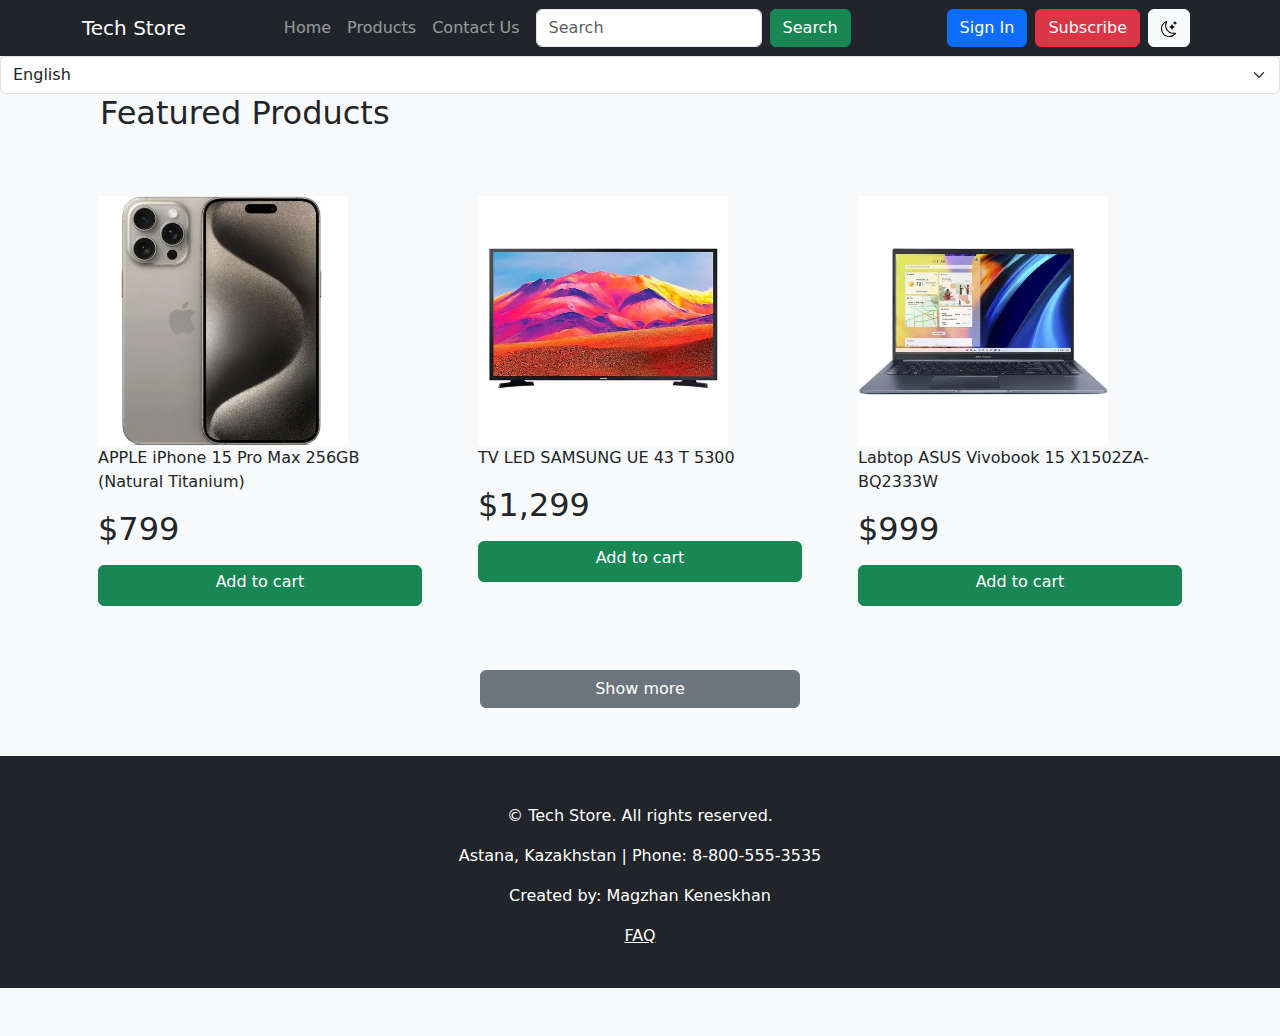
<file: index.html>
<!DOCTYPE html>
<html lang="en">
<head>
    <meta charset="UTF-8">
    <meta name="viewport" content="width=device-width, initial-scale=1">
    <title>Tech Store</title>
    <link rel="stylesheet" href="style.css" type="text/css"/>
    <link href="https://cdn.jsdelivr.net/npm/bootstrap@5.3.3/dist/css/bootstrap.min.css" rel="stylesheet" integrity="sha384-QWTKZyjpPEjISv5WaRU9OFeRpok6YctnYmDr5pNlyT2bRjXh0JMhjY6hW+ALEwIH" crossorigin="anonymous">
</head>
<body id="bg" class="bg-light">
  <audio id="notificationSound" src="notification.mp3" preload="auto"></audio>
  <nav id ="nav" class="navbar sticky-top navbar-expand-lg navbar-dark bg-dark">
    <div class="container">
      <a href="" class="navbar-brand">Tech Store</a>
      <button class="navbar-toggler" type="button" data-bs-toggle="collapse" data-bs-target="#navbarContent" 
          aria-controls="navbarContent" aria-expanded="false" aria-label="Toggle navigation">
      <span class="navbar-toggler-icon"></span>
      </button>

      <div class="collapse navbar-collapse d-md-flex justify-content-md-end" id="navbarContent">
          <ul class="navbar-nav mr-auto">
            <li class="nav-item">
              <a href="index.html" class="nav-link" id="home">Home</a>
            </li>
            <li class="nav-item"></li>
              <a href="product.html" class="nav-link" id="nav_products">Products</a>
            </li>
            <li class="nav-item"></li>
              <a href="contact.html" class="nav-link" id="contactus">Contact Us</a>
            </li>
          </ul>
          <form action="" class="d-flex">
            <input type="search" placeholder="Search" class="form-control mx-2">
            <button class="btn btn-success" id="search"> Search</button>
          </form>
          <p class="text-light mx-5 my-2" id="dateTime"></p>
          <button class="btn btn-primary me-md-2"> <a id="signin" href="signin.html" class="nav-link"> Sign In</a> </button>

        <button id="subscribeBtn" class="btn btn-danger" onclick="subscibe()">Subscribe</button>
        <button id="switch_theme" class="btn btn-light mx-2" onclick="changeTheme()">
          <svg xmlns="http://www.w3.org/2000/svg" width="16" height="16" fill="currentColor" class="bi bi-moon-stars" viewBox="0 0 16 16">
            <path d="M6 .278a.77.77 0 0 1 .08.858 7.2 7.2 0 0 0-.878 3.46c0 4.021 3.278 7.277 7.318 7.277q.792-.001 1.533-.16a.79.79 0 0 1 .81.316.73.73 0 0 1-.031.893A8.35 8.35 0 0 1 8.344 16C3.734 16 0 12.286 0 7.71 0 4.266 2.114 1.312 5.124.06A.75.75 0 0 1 6 .278M4.858 1.311A7.27 7.27 0 0 0 1.025 7.71c0 4.02 3.279 7.276 7.319 7.276a7.32 7.32 0 0 0 5.205-2.162q-.506.063-1.029.063c-4.61 0-8.343-3.714-8.343-8.29 0-1.167.242-2.278.681-3.286"/>
            <path d="M10.794 3.148a.217.217 0 0 1 .412 0l.387 1.162c.173.518.579.924 1.097 1.097l1.162.387a.217.217 0 0 1 0 .412l-1.162.387a1.73 1.73 0 0 0-1.097 1.097l-.387 1.162a.217.217 0 0 1-.412 0l-.387-1.162A1.73 1.73 0 0 0 9.31 6.593l-1.162-.387a.217.217 0 0 1 0-.412l1.162-.387a1.73 1.73 0 0 0 1.097-1.097zM13.863.099a.145.145 0 0 1 .274 0l.258.774c.115.346.386.617.732.732l.774.258a.145.145 0 0 1 0 .274l-.774.258a1.16 1.16 0 0 0-.732.732l-.258.774a.145.145 0 0 1-.274 0l-.258-.774a1.16 1.16 0 0 0-.732-.732l-.774-.258a.145.145 0 0 1 0-.274l.774-.258c.346-.115.617-.386.732-.732z"/>
          </svg></button>
          
        <div id="myModal" class="modal">
          <div class="modal-content" style="width: 300px;">
              <span class="close" id="closeBtn">&times;</span>
              <h3>Subscribe to our Newsletter</h3>
              <form id="subscriptionForm">
                  <div class="mb-3">
                      <label for="email" class="form-label">Email address:</label>
                      <input type="email" class="form-control" id="email" required>
                  </div>
                  <div class="d-grid">
                      <button  type="submit" class="btn btn-success">Submit</button>
                  </div>
              </form>
          </div>
      </div>
      
      </div>
    </div>
    
</nav>
<select id="languageSelector" class="form-select" aria-label="Default select example" onchange="changeLanguage()">
  <option value="en">English</option>
  <option value="ru">Russian</option>
  <option value="kz">Kazakh</option>
</select>
        <main>
            <h2 id="featured" style="margin-left: 100px;">Featured Products</h2>
            
           
            <div class="container ">
              <div class="row my-5">
                <div  class="col bg-light mx-3 py-3">
                  <img src="smartphone.png " class="product_img">
                
                  <p>APPLE iPhone 15 Pro Max 256GB (Natural Titanium)</p>
                  <p> <h2> $799 </h2>  </p>
                  <div class="d-grid ">
                    <button class="btn btn-success" type="button"><h6 class="buy">Add to cart</h6></button>
                  </div>
                </div>

                <div class="col bg-light mx-3 py-3">
                  <img src="tv.png" class="product_img">
                  <p>TV LED SAMSUNG UE 43 T 5300</p>
                  <p> <h2> $1,299 </h2></p>
                  <div class="d-grid ">
                    <button class="btn btn-success" type="button"><h6 class="buy">Add to cart</h6></button>
                  </div>
                </div>
                
                  <div class="col bg-light mx-3 py-3" >
                      <img src="labtop.png" class="product_img">
                      <p>Labtop ASUS Vivobook 15 X1502ZA-BQ2333W</p>
                      <p> <h2> $999 </h2></p>
                      <div class="d-grid ">
                        <button class="btn btn-success" type="button"><h6 class="buy">Add to cart</h6></button>
                      </div>
                  </div>
                 
              </div>
          </div>
          <div id="more_products"  style="display: none;" class="container ">
            <div class="row my-5">
              <div  class="col bg-light mx-3 py-3">
                <img src="macbook.png" class="product_img">
                    <p>APPLE MacBook Air 2022 13.6 Space Grey (MLXW3)</p>
                    <p> <h2> $1399 </h2></p>
                <div class="d-grid ">
                  <button class="btn btn-success" type="button">Add to cart</button>
                </div>
              </div>

              <div class="col bg-light mx-3 py-3">
                <img src="xiaomi.png" class="product_img">
                <p>XIAOMI Redmi Note 13 Pro+ 5G 12/512GB</p>
                <p> <h2> $699 </h2></p>
                <div class="d-grid ">
                  <button class="btn btn-success" type="button">Add to cart</button>
                </div>
              </div>
              
                <div class="col bg-light mx-3 py-3" >
                  <img src="huawei.png" class="product_img">
                  <p>Smartphone HUAWEI Nova 12i 8/256GB Green</p>
                  <p> <h2> $199 </h2></p>
                    <div class="d-grid ">
                      <button class="btn btn-success" type="button">Add to cart</button>
                    </div>
                </div>
               
            </div>
        </div>

        <div class="d-grid col-3 mx-auto my-5">
          <button id="showmorebtn" class="btn btn-secondary" type="button" onclick="toggleContent() ">Show more</button>
            </div>
        </main>

    <footer  id = "footer" class="pt-4 pb-4 my-md-5 pt-md-5 bg-dark" >
        <figure class="text-center">
          <p class="footer-text">&copy; Tech Store. All rights reserved.</p>
          <p class="footer-text">Astana, Kazakhstan | Phone: 8-800-555-3535</p>
          <p class="footer-text">Created by: Magzhan Keneskhan</p>
          <p class="footer-text"> <a class="faq_button" href="faq.html">FAQ</a></p>
        </figure>
    </footer>

</body>
<script src="js.js"> </script>
</html>
</file>
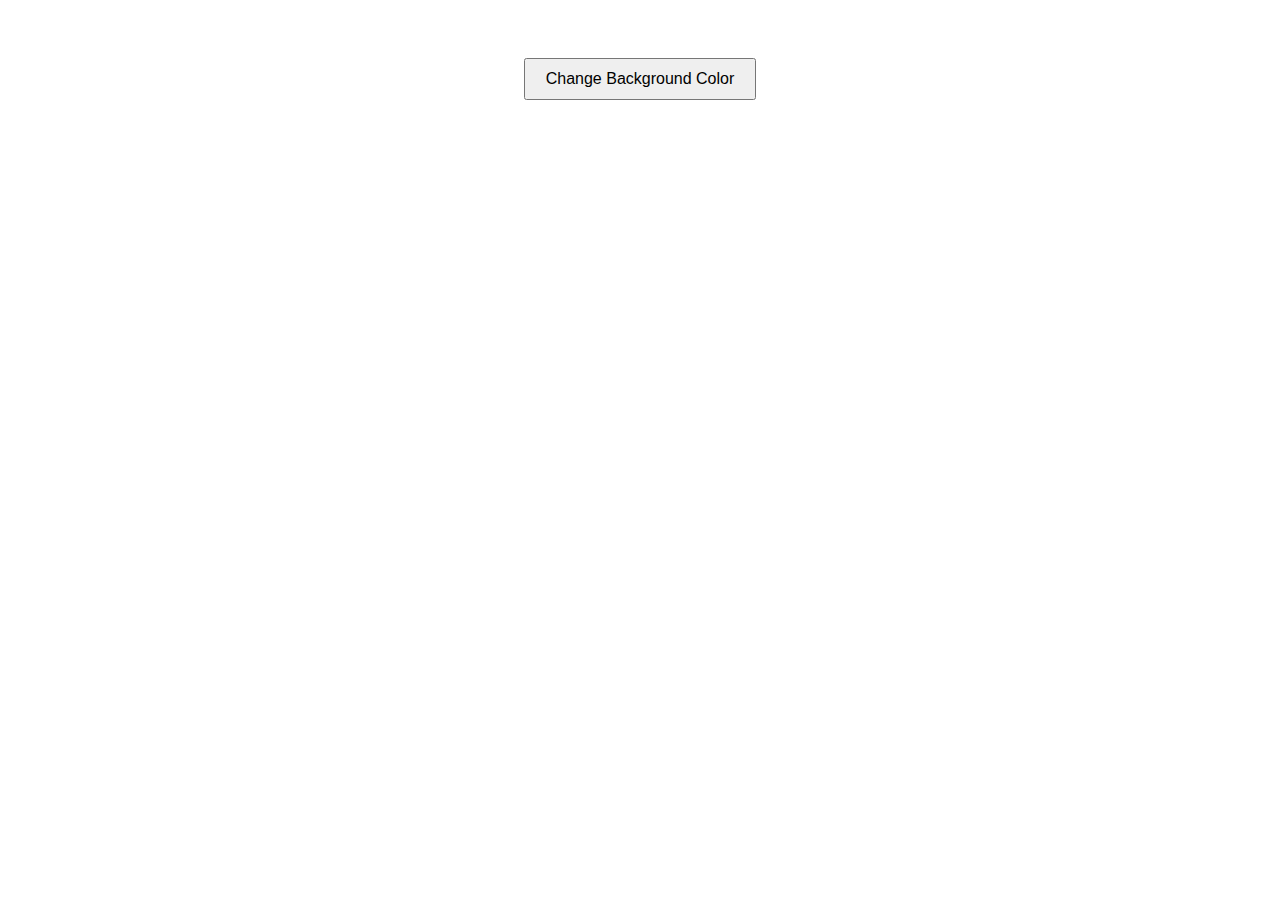
<file: background.html>
<!DOCTYPE html>
<html lang="en">
<head>
    <meta charset="UTF-8">
    <meta name="viewport" content="width=device-width, initial-scale=1.0">
    <title>Change Background Color</title>
    <script src="js.js"> </script>
    <style>
        body {
            font-family: Arial, sans-serif;
            text-align: center;
            padding: 50px;
        }
        button {
            padding: 10px 20px;
            font-size: 16px;
            cursor: pointer;
        }
    </style>

</head>
<body>
 
    
    <button onclick="changeBackgroundColor()">Change Background Color</button>
    
</body>
</html>
</file>
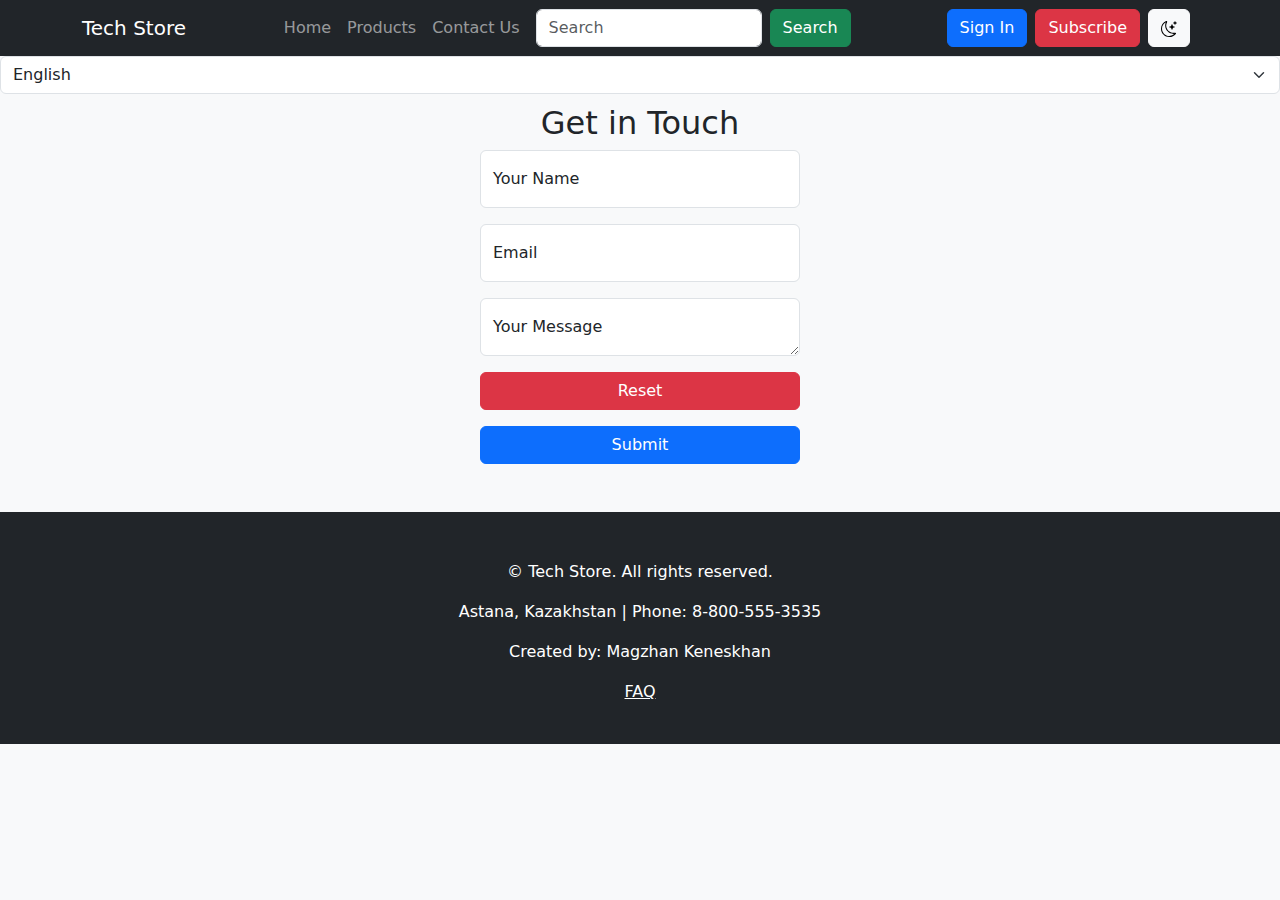
<file: contact.html>
<!DOCTYPE html>
<html lang="en">
    <head>
        <meta charset="UTF-8">
        <meta name="viewport" content="width=device-width, initial-scale=1">
        <title>Tech Store</title>
        <link rel="stylesheet" href="style.css" type="text/css"/>
        <link href="https://cdn.jsdelivr.net/npm/bootstrap@5.3.3/dist/css/bootstrap.min.css" rel="stylesheet" integrity="sha384-QWTKZyjpPEjISv5WaRU9OFeRpok6YctnYmDr5pNlyT2bRjXh0JMhjY6hW+ALEwIH" crossorigin="anonymous">
    </head>
    <body id="bg" class="bg-light">
      <audio id="notificationSound" src="notification.mp3" preload="auto"></audio>
      <nav id ="nav" class="navbar sticky-top navbar-expand-lg navbar-dark bg-dark">
        <div class="container">
          <a href="" class="navbar-brand">Tech Store</a>
          <button class="navbar-toggler" type="button" data-bs-toggle="collapse" data-bs-target="#navbarContent" 
              aria-controls="navbarContent" aria-expanded="false" aria-label="Toggle navigation">
          <span class="navbar-toggler-icon"></span>
          </button>
    
          <div class="collapse navbar-collapse d-md-flex justify-content-md-end" id="navbarContent">
              <ul class="navbar-nav mr-auto">
                <li class="nav-item">
                  <a href="index.html" class="nav-link" id="home">Home</a>
                </li>
                <li class="nav-item"></li>
                  <a href="product.html" class="nav-link" id="nav_products">Products</a>
                </li>
                <li class="nav-item"></li>
                  <a href="contact.html" class="nav-link" id="contactus">Contact Us</a>
                </li>
              </ul>
              <form action="" class="d-flex">
                <input type="search" placeholder="Search" class="form-control mx-2">
                <button class="btn btn-success" id="search"> Search</button>
              </form>
              <p class="text-light mx-5 my-2" id="dateTime"></p>
              <button class="btn btn-primary me-md-2"> <a id="signin" href="signin.html" class="nav-link"> Sign In</a> </button>
    
            <button id="subscribeBtn" class="btn btn-danger" onclick="subscibe()">Subscribe</button>
            <button id="switch_theme" class="btn btn-light mx-2" onclick="changeTheme()">
              <svg xmlns="http://www.w3.org/2000/svg" width="16" height="16" fill="currentColor" class="bi bi-moon-stars" viewBox="0 0 16 16">
                <path d="M6 .278a.77.77 0 0 1 .08.858 7.2 7.2 0 0 0-.878 3.46c0 4.021 3.278 7.277 7.318 7.277q.792-.001 1.533-.16a.79.79 0 0 1 .81.316.73.73 0 0 1-.031.893A8.35 8.35 0 0 1 8.344 16C3.734 16 0 12.286 0 7.71 0 4.266 2.114 1.312 5.124.06A.75.75 0 0 1 6 .278M4.858 1.311A7.27 7.27 0 0 0 1.025 7.71c0 4.02 3.279 7.276 7.319 7.276a7.32 7.32 0 0 0 5.205-2.162q-.506.063-1.029.063c-4.61 0-8.343-3.714-8.343-8.29 0-1.167.242-2.278.681-3.286"/>
                <path d="M10.794 3.148a.217.217 0 0 1 .412 0l.387 1.162c.173.518.579.924 1.097 1.097l1.162.387a.217.217 0 0 1 0 .412l-1.162.387a1.73 1.73 0 0 0-1.097 1.097l-.387 1.162a.217.217 0 0 1-.412 0l-.387-1.162A1.73 1.73 0 0 0 9.31 6.593l-1.162-.387a.217.217 0 0 1 0-.412l1.162-.387a1.73 1.73 0 0 0 1.097-1.097zM13.863.099a.145.145 0 0 1 .274 0l.258.774c.115.346.386.617.732.732l.774.258a.145.145 0 0 1 0 .274l-.774.258a1.16 1.16 0 0 0-.732.732l-.258.774a.145.145 0 0 1-.274 0l-.258-.774a1.16 1.16 0 0 0-.732-.732l-.774-.258a.145.145 0 0 1 0-.274l.774-.258c.346-.115.617-.386.732-.732z"/>
              </svg></button>
              
            <div id="myModal" class="modal">
              <div class="modal-content" style="width: 300px;">
                  <span class="close" id="closeBtn">&times;</span>
                  <h3>Subscribe to our Newsletter</h3>
                  <form id="subscriptionForm">
                      <div class="mb-3">
                          <label for="email" class="form-label">Email address:</label>
                          <input type="email" class="form-control" id="email" required>
                      </div>
                      <div class="d-grid">
                          <button  type="submit" class="btn btn-success">Submit</button>
                      </div>
                  </form>
              </div>
          </div>
          
          </div>
        </div>
        
    </nav>
<select id="languageSelector" class="form-select" aria-label="Default select example" onchange="changeLanguage()">
  <option value="en">English</option>
  <option value="ru">Russian</option>
  <option value="kz">Kazakh</option>
</select>
    <main>
            <h2 class = "getintouch">Get in Touch</h2>
            <form>
            <div class="form-floating mx-auto mb-3" style="width: 25%;">
                <input type="text" class="form-control" id="floatingInput" placeholder="Name" required>
                <label for="floatingInput">Your Name</label>
              </div>
              <div class="form-floating mx-auto mb-3" style="width: 25%;">
                <input type="email" class="form-control" id="floatingPassword" placeholder="Email" required>
                <label for="floatingPassword">Email</label>
              </div>
              <div class="form-floating mx-auto" style="width: 25%;">
                <textarea class="form-control" placeholder="Leave your message here" id="floatingTextarea"></textarea>
                <label for="floatingTextarea">Your Message</label>
              </div>
              <div class="d-grid col-3 mx-auto mt-3">
                <button onclick="reset()" class="btn btn-danger" type="submit">Reset</button>
                  </div>
            
              <div class="d-grid col-3 mx-auto my-3">
              <button class="btn btn-primary" type="submit">Submit</button>
                </div>
            </form>
    </main>



    <footer  id = "footer" class="pt-4 pb-4 my-md-5 pt-md-5 bg-dark" >
        <figure class="text-center">
          <p class="footer-text">&copy; Tech Store. All rights reserved.</p>
          <p class="footer-text">Astana, Kazakhstan | Phone: 8-800-555-3535</p>
          <p class="footer-text">Created by: Magzhan Keneskhan</p>
          <p class="footer-text"> <a class="faq_button" href="faq.html">FAQ</a></p>
        </figure>
    </footer>
</body>
<script src="js.js"> </script>
</html>
</file>
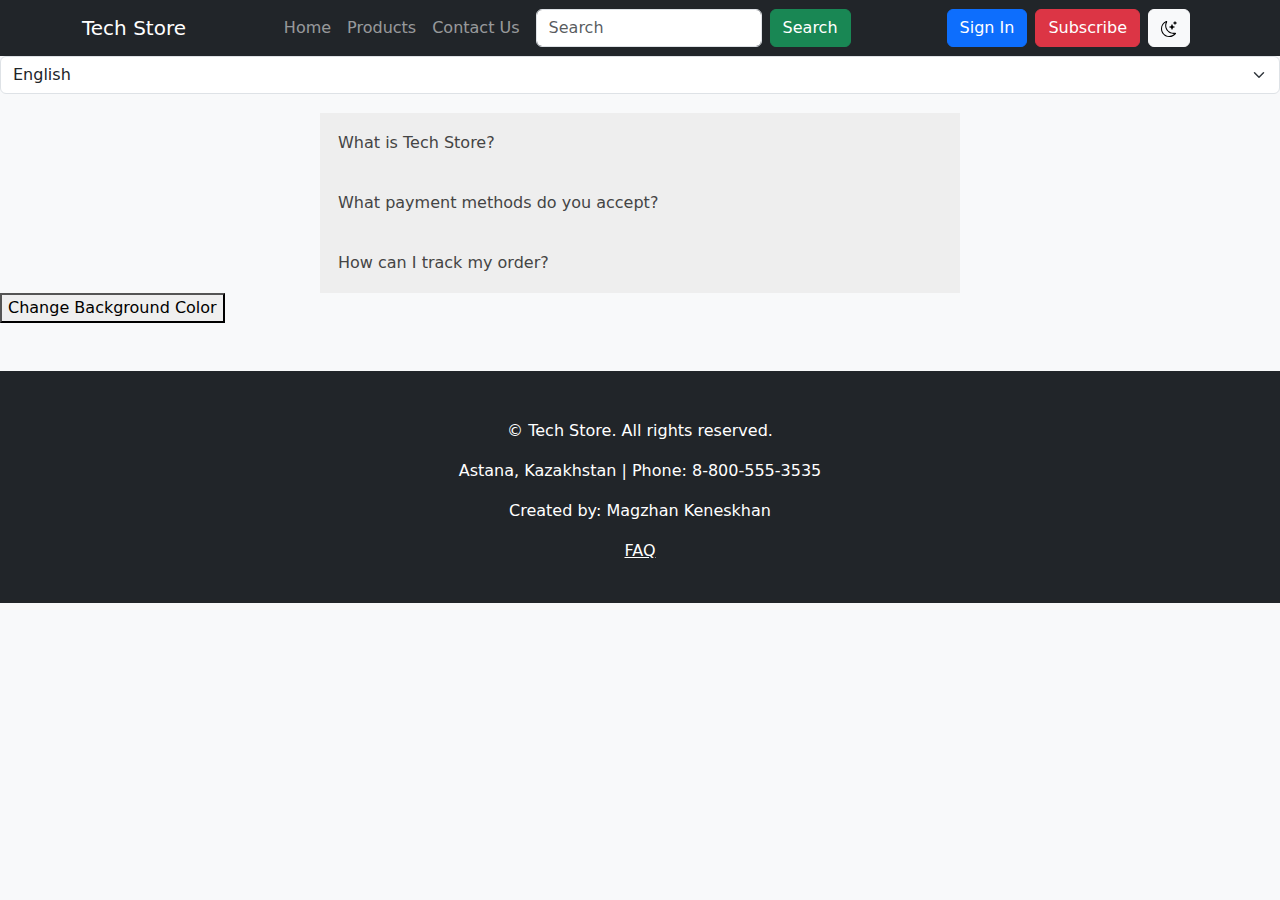
<file: faq.html>
<!DOCTYPE html>
<html lang="en">
<head>
    <meta charset="UTF-8">
    <meta name="viewport" content="width=device-width, initial-scale=1">
    <title>Tech Store</title>
    <link rel="stylesheet" href="style.css" type="text/css"/>
    <link href="https://cdn.jsdelivr.net/npm/bootstrap@5.3.3/dist/css/bootstrap.min.css" rel="stylesheet" integrity="sha384-QWTKZyjpPEjISv5WaRU9OFeRpok6YctnYmDr5pNlyT2bRjXh0JMhjY6hW+ALEwIH" crossorigin="anonymous">
  
</head>
<body id="bg" class="bg-light">
  <audio id="notificationSound" src="notification.mp3" preload="auto"></audio>
  <nav id ="nav" class="navbar sticky-top navbar-expand-lg navbar-dark bg-dark">
    <div class="container">
      <a href="" class="navbar-brand">Tech Store</a>
      <button class="navbar-toggler" type="button" data-bs-toggle="collapse" data-bs-target="#navbarContent" 
          aria-controls="navbarContent" aria-expanded="false" aria-label="Toggle navigation">
      <span class="navbar-toggler-icon"></span>
      </button>

      <div class="collapse navbar-collapse d-md-flex justify-content-md-end" id="navbarContent">
          <ul class="navbar-nav mr-auto">
            <li class="nav-item">
              <a href="index.html" class="nav-link" id="home">Home</a>
            </li>
            <li class="nav-item"></li>
              <a href="product.html" class="nav-link" id="nav_products">Products</a>
            </li>
            <li class="nav-item"></li>
              <a href="contact.html" class="nav-link" id="contactus">Contact Us</a>
            </li>
          </ul>
          <form action="" class="d-flex">
            <input type="search" placeholder="Search" class="form-control mx-2">
            <button class="btn btn-success" id="search"> Search</button>
          </form>
          <p class="text-light mx-5 my-2" id="dateTime"></p>
          <button class="btn btn-primary me-md-2"> <a id="signin" href="signin.html" class="nav-link"> Sign In</a> </button>

        <button id="subscribeBtn" class="btn btn-danger" onclick="subscibe()">Subscribe</button>
        <button id="switch_theme" class="btn btn-light mx-2" onclick="changeTheme()">
          <svg xmlns="http://www.w3.org/2000/svg" width="16" height="16" fill="currentColor" class="bi bi-moon-stars" viewBox="0 0 16 16">
            <path d="M6 .278a.77.77 0 0 1 .08.858 7.2 7.2 0 0 0-.878 3.46c0 4.021 3.278 7.277 7.318 7.277q.792-.001 1.533-.16a.79.79 0 0 1 .81.316.73.73 0 0 1-.031.893A8.35 8.35 0 0 1 8.344 16C3.734 16 0 12.286 0 7.71 0 4.266 2.114 1.312 5.124.06A.75.75 0 0 1 6 .278M4.858 1.311A7.27 7.27 0 0 0 1.025 7.71c0 4.02 3.279 7.276 7.319 7.276a7.32 7.32 0 0 0 5.205-2.162q-.506.063-1.029.063c-4.61 0-8.343-3.714-8.343-8.29 0-1.167.242-2.278.681-3.286"/>
            <path d="M10.794 3.148a.217.217 0 0 1 .412 0l.387 1.162c.173.518.579.924 1.097 1.097l1.162.387a.217.217 0 0 1 0 .412l-1.162.387a1.73 1.73 0 0 0-1.097 1.097l-.387 1.162a.217.217 0 0 1-.412 0l-.387-1.162A1.73 1.73 0 0 0 9.31 6.593l-1.162-.387a.217.217 0 0 1 0-.412l1.162-.387a1.73 1.73 0 0 0 1.097-1.097zM13.863.099a.145.145 0 0 1 .274 0l.258.774c.115.346.386.617.732.732l.774.258a.145.145 0 0 1 0 .274l-.774.258a1.16 1.16 0 0 0-.732.732l-.258.774a.145.145 0 0 1-.274 0l-.258-.774a1.16 1.16 0 0 0-.732-.732l-.774-.258a.145.145 0 0 1 0-.274l.774-.258c.346-.115.617-.386.732-.732z"/>
          </svg></button>
          
        <div id="myModal" class="modal">
          <div class="modal-content" style="width: 300px;">
              <span class="close" id="closeBtn">&times;</span>
              <h3>Subscribe to our Newsletter</h3>
              <form id="subscriptionForm">
                  <div class="mb-3">
                      <label for="email" class="form-label">Email address:</label>
                      <input type="email" class="form-control" id="email" required>
                  </div>
                  <div class="d-grid">
                      <button  type="submit" class="btn btn-success">Submit</button>
                  </div>
              </form>
          </div>
      </div>
      
      </div>
    </div>
    
</nav>
<select id="languageSelector" class="form-select" aria-label="Default select example" onchange="changeLanguage()">
  <option value="en">English</option>
  <option value="ru">Russian</option>
  <option value="kz">Kazakh</option>
</select>
<main>
<button class="accordion" style="margin-top: 19px;">What is Tech Store?</button>
<div class="panel">
  <p>Tech Store is an online platform where you can buy the latest gadgets and household appliances.</p>
</div>

<button class="accordion"> What payment methods do you accept?</button>
<div class="panel">
  <p>We accept credit/debit cards, PayPal, and other secure online payment methods.</p>
</div>

<button class="accordion">How can I track my order?</button>
<div  class="panel">
  <p>After placing your order, you will receive a tracking number via email to monitor the shipment status.</p>
</div>

<button onclick="changeBackgroundColor()">Change Background Color</button>

</main>

<footer  id = "footer" class="pt-4 pb-4 my-md-5 pt-md-5 bg-dark" >
            <figure class="text-center">
              <p class="footer-text">&copy; Tech Store. All rights reserved.</p>
              <p class="footer-text">Astana, Kazakhstan | Phone: 8-800-555-3535</p>
              <p class="footer-text">Created by: Magzhan Keneskhan</p>
              <p class="footer-text"> <a class="faq_button" href="faq.html">FAQ</a></p>
            </figure>
        </footer>
</body>
<script src="js.js"> </script>
</html>
</file>
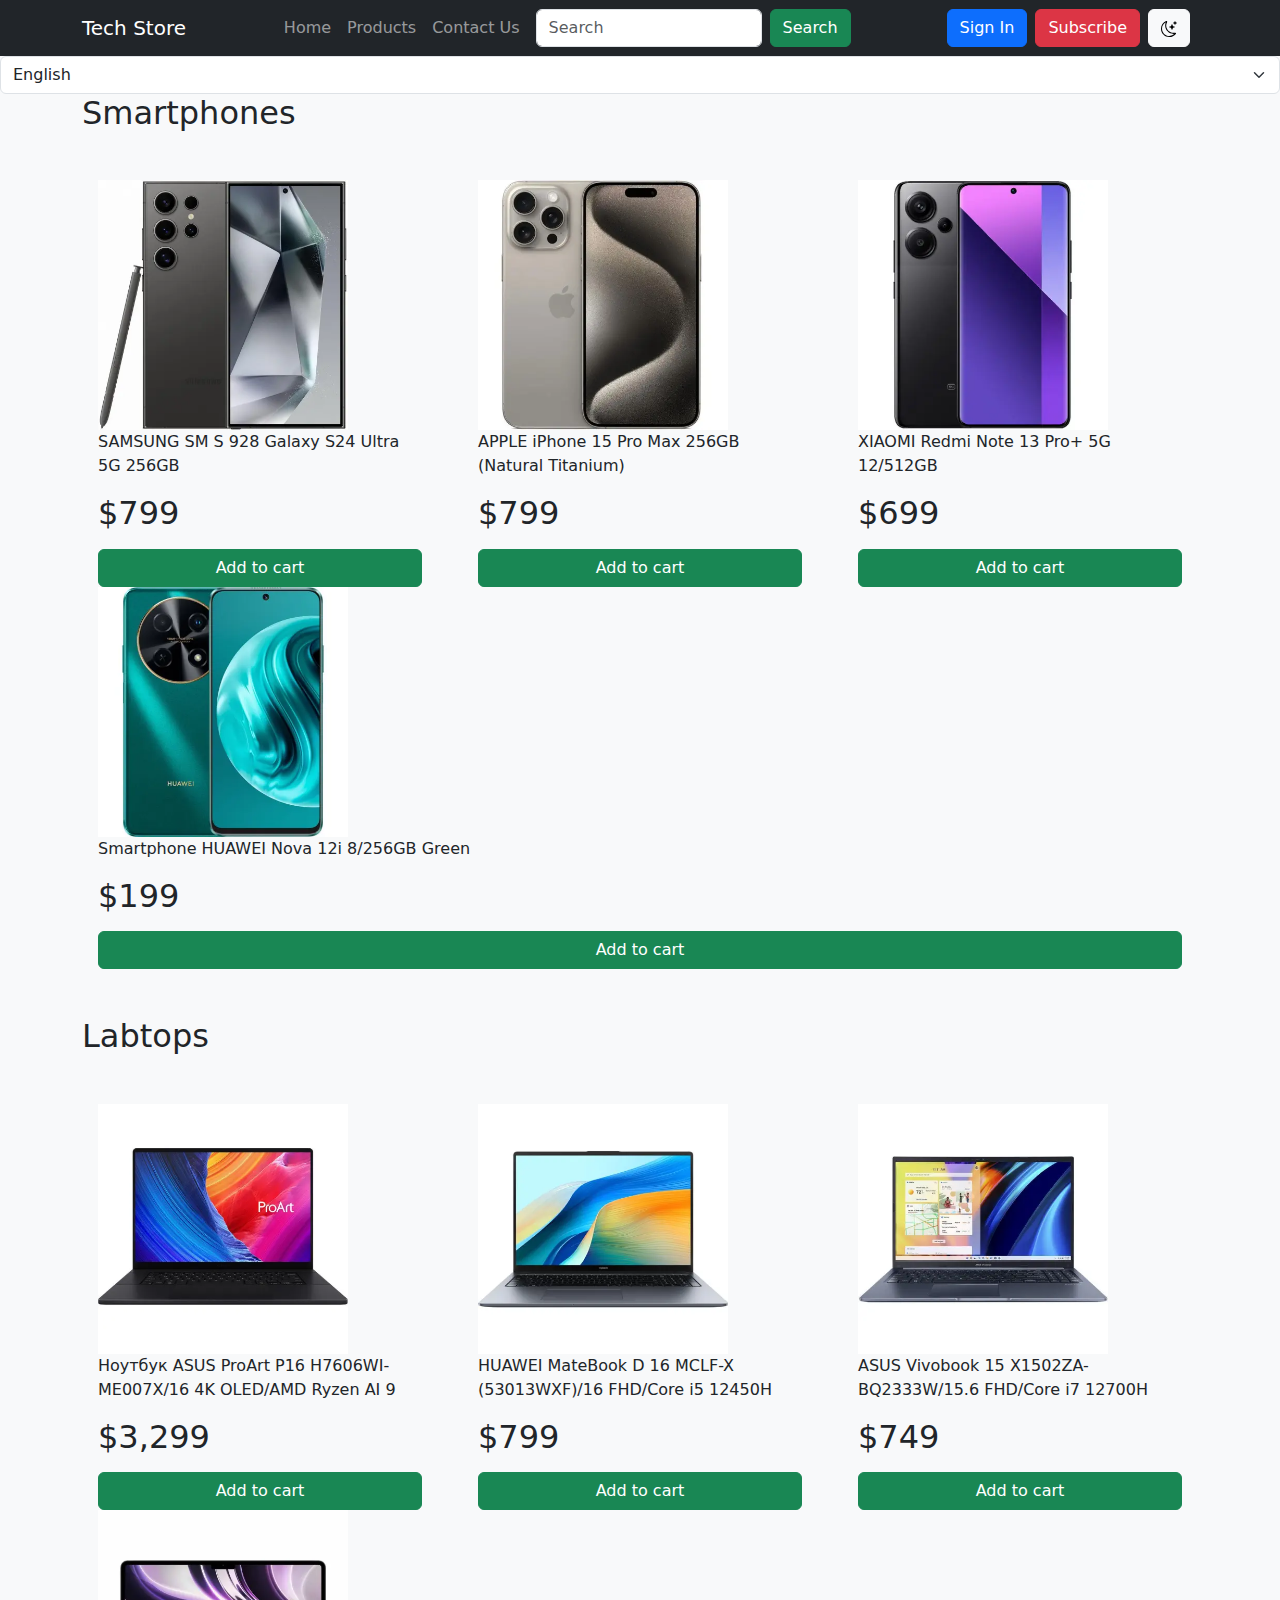
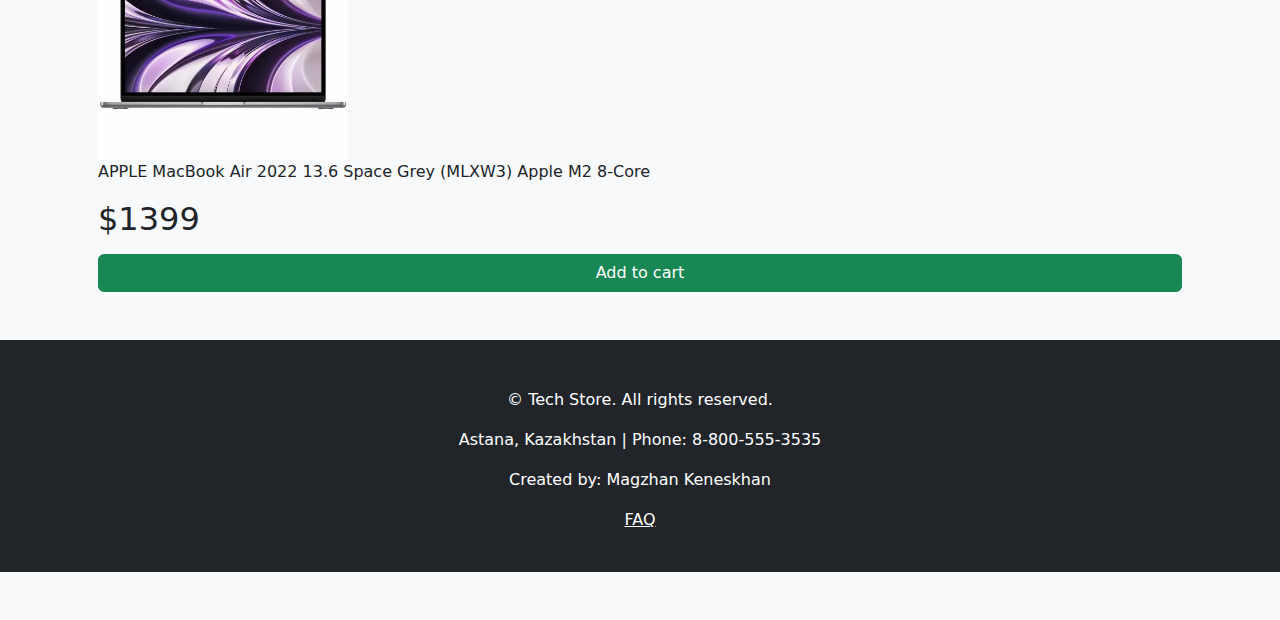
<file: product.html>
<!DOCTYPE html>
<html lang="en">
  <head>
    <meta charset="UTF-8">
    <meta name="viewport" content="width=device-width, initial-scale=1">
    <title>Tech Store</title>
    <link rel="stylesheet" href="style.css" type="text/css"/>
    <link href="https://cdn.jsdelivr.net/npm/bootstrap@5.3.3/dist/css/bootstrap.min.css" rel="stylesheet" integrity="sha384-QWTKZyjpPEjISv5WaRU9OFeRpok6YctnYmDr5pNlyT2bRjXh0JMhjY6hW+ALEwIH" crossorigin="anonymous"> 
</head>
<body id="bg" class="bg-light">
  <audio id="notificationSound" src="notification.mp3" preload="auto"></audio>
  <nav id ="nav" class="navbar sticky-top navbar-expand-lg navbar-dark bg-dark">
    <div class="container">
      <a href="" class="navbar-brand">Tech Store</a>
      <button class="navbar-toggler" type="button" data-bs-toggle="collapse" data-bs-target="#navbarContent" 
          aria-controls="navbarContent" aria-expanded="false" aria-label="Toggle navigation">
      <span class="navbar-toggler-icon"></span>
      </button>

      <div class="collapse navbar-collapse d-md-flex justify-content-md-end" id="navbarContent">
          <ul class="navbar-nav mr-auto">
            <li class="nav-item">
              <a href="index.html" class="nav-link" id="home">Home</a>
            </li>
            <li class="nav-item"></li>
              <a href="product.html" class="nav-link" id="nav_products">Products</a>
            </li>
            <li class="nav-item"></li>
              <a href="contact.html" class="nav-link" id="contactus">Contact Us</a>
            </li>
          </ul>
          <form action="" class="d-flex">
            <input type="search" placeholder="Search" class="form-control mx-2">
            <button class="btn btn-success" id="search"> Search</button>
          </form>
          <p class="text-light mx-5 my-2" id="dateTime"></p>
          <button class="btn btn-primary me-md-2"> <a id="signin" href="signin.html" class="nav-link"> Sign In</a> </button>

        <button id="subscribeBtn" class="btn btn-danger" onclick="subscibe()">Subscribe</button>
        <button id="switch_theme" class="btn btn-light mx-2" onclick="changeTheme()">
          <svg xmlns="http://www.w3.org/2000/svg" width="16" height="16" fill="currentColor" class="bi bi-moon-stars" viewBox="0 0 16 16">
            <path d="M6 .278a.77.77 0 0 1 .08.858 7.2 7.2 0 0 0-.878 3.46c0 4.021 3.278 7.277 7.318 7.277q.792-.001 1.533-.16a.79.79 0 0 1 .81.316.73.73 0 0 1-.031.893A8.35 8.35 0 0 1 8.344 16C3.734 16 0 12.286 0 7.71 0 4.266 2.114 1.312 5.124.06A.75.75 0 0 1 6 .278M4.858 1.311A7.27 7.27 0 0 0 1.025 7.71c0 4.02 3.279 7.276 7.319 7.276a7.32 7.32 0 0 0 5.205-2.162q-.506.063-1.029.063c-4.61 0-8.343-3.714-8.343-8.29 0-1.167.242-2.278.681-3.286"/>
            <path d="M10.794 3.148a.217.217 0 0 1 .412 0l.387 1.162c.173.518.579.924 1.097 1.097l1.162.387a.217.217 0 0 1 0 .412l-1.162.387a1.73 1.73 0 0 0-1.097 1.097l-.387 1.162a.217.217 0 0 1-.412 0l-.387-1.162A1.73 1.73 0 0 0 9.31 6.593l-1.162-.387a.217.217 0 0 1 0-.412l1.162-.387a1.73 1.73 0 0 0 1.097-1.097zM13.863.099a.145.145 0 0 1 .274 0l.258.774c.115.346.386.617.732.732l.774.258a.145.145 0 0 1 0 .274l-.774.258a1.16 1.16 0 0 0-.732.732l-.258.774a.145.145 0 0 1-.274 0l-.258-.774a1.16 1.16 0 0 0-.732-.732l-.774-.258a.145.145 0 0 1 0-.274l.774-.258c.346-.115.617-.386.732-.732z"/>
          </svg></button>
          
        <div id="myModal" class="modal">
          <div class="modal-content" style="width: 300px;">
              <span class="close" id="closeBtn">&times;</span>
              <h3>Subscribe to our Newsletter</h3>
              <form id="subscriptionForm">
                  <div class="mb-3">
                      <label for="email" class="form-label">Email address:</label>
                      <input type="email" class="form-control" id="email" required>
                  </div>
                  <div class="d-grid">
                      <button  type="submit" class="btn btn-success">Submit</button>
                  </div>
              </form>
          </div>
      </div>
      
      </div>
    </div>
    
</nav>
<select id="languageSelector" class="form-select" aria-label="Default select example" onchange="changeLanguage()">
  <option value="en">English</option>
  <option value="ru">Russian</option>
  <option value="kz">Kazakh</option>
</select>
<main> 
  

        <div class="container">
          <h2>Smartphones</h2>
            <div class="row my-5">
              <div class="col bg-light mx-3">
                <img src="samsung.png" class="product_img">
                <p>SAMSUNG SM S 928 Galaxy S24 Ultra 5G 256GB</p>
                <p> <h2> $799 </h2>  </p>
                <div class="d-grid ">
                  <button class="btn btn-success" type="button">Add to cart</button>
                </div>
              </div>
              <div class="col bg-light mx-3">
                <img src="smartphone.png " class="product_img">
                <p>APPLE iPhone 15 Pro Max 256GB (Natural Titanium)</p>
                <p> <h2> $799 </h2>  </p>
                <div class="d-grid ">
                  <button class="btn btn-success" type="button">Add to cart</button>
                </div>
              </div>
              <div class="col bg-light mx-3">
                <img src="xiaomi.png" class="product_img">
                <p>XIAOMI Redmi Note 13 Pro+ 5G 12/512GB</p>
                <p> <h2> $699 </h2></p>
                <div class="d-grid ">
                  <button class="btn btn-success" type="button">Add to cart</button>
                </div>
              </div>
                <div class="col bg-light mx-3" >
                    <img src="huawei.png" class="product_img">
                    <p>Smartphone HUAWEI Nova 12i 8/256GB Green</p>
                    <p> <h2> $199 </h2></p>
                    <div class="d-grid ">
                      <button class="btn btn-success" type="button">Add to cart</button>
                    </div>
                </div>
            </div>
            <h2>Labtops</h2>
            <div class="row my-5">
              <div class="col bg-light mx-3">
                <img src="asus.png" class="product_img">
                <p>Ноутбук ASUS ProArt P16 H7606WI-ME007X/16 4K OLED/AMD Ryzen AI 9</p>
                <p> <h2> $3,299 </h2>  </p>
                <div class="d-grid ">
                  <button class="btn btn-success" type="button">Add to cart</button>
                </div>
              </div>
              <div class="col bg-light mx-3">
                <img src="huawei-labtop.png" class="product_img">
                <p>HUAWEI MateBook D 16 MCLF-X (53013WXF)/16 FHD/Core i5 12450H</p>
                <p> <h2> $799 </h2>  </p>
                <div class="d-grid ">
                  <button class="btn btn-success" type="button">Add to cart</button>
                </div>
              </div>
              <div class="col bg-light mx-3">
                <img src="labtop.png" class="product_img">
                <p>ASUS Vivobook 15 X1502ZA-BQ2333W/15.6 FHD/Core i7 12700H</p>
                <p> <h2> $749 </h2></p>
                <div class="d-grid ">
                  <button class="btn btn-success" type="button">Add to cart</button>
                </div>
              </div>
                <div class="col bg-light mx-3" >
                    <img src="macbook.png" class="product_img">
                    <p>APPLE MacBook Air 2022 13.6 Space Grey (MLXW3) Apple M2 8-Core</p>
                    <p> <h2> $1399 </h2></p>
                    <div class="d-grid ">
                      <button class="btn btn-success" type="button">Add to cart</button>
                    </div>
                </div>
            </div>

            </div>
        
      </main>
      <footer  id = "footer" class="pt-4 pb-4 my-md-5 pt-md-5 bg-dark" >
        <figure class="text-center">
          <p class="footer-text">&copy; Tech Store. All rights reserved.</p>
          <p class="footer-text">Astana, Kazakhstan | Phone: 8-800-555-3535</p>
          <p class="footer-text">Created by: Magzhan Keneskhan</p>
          <p class="footer-text"> <a class="faq_button" href="faq.html">FAQ</a></p>
        </figure>
    </footer>
</body>
<script src="js.js"> </script>
</html>
</file>
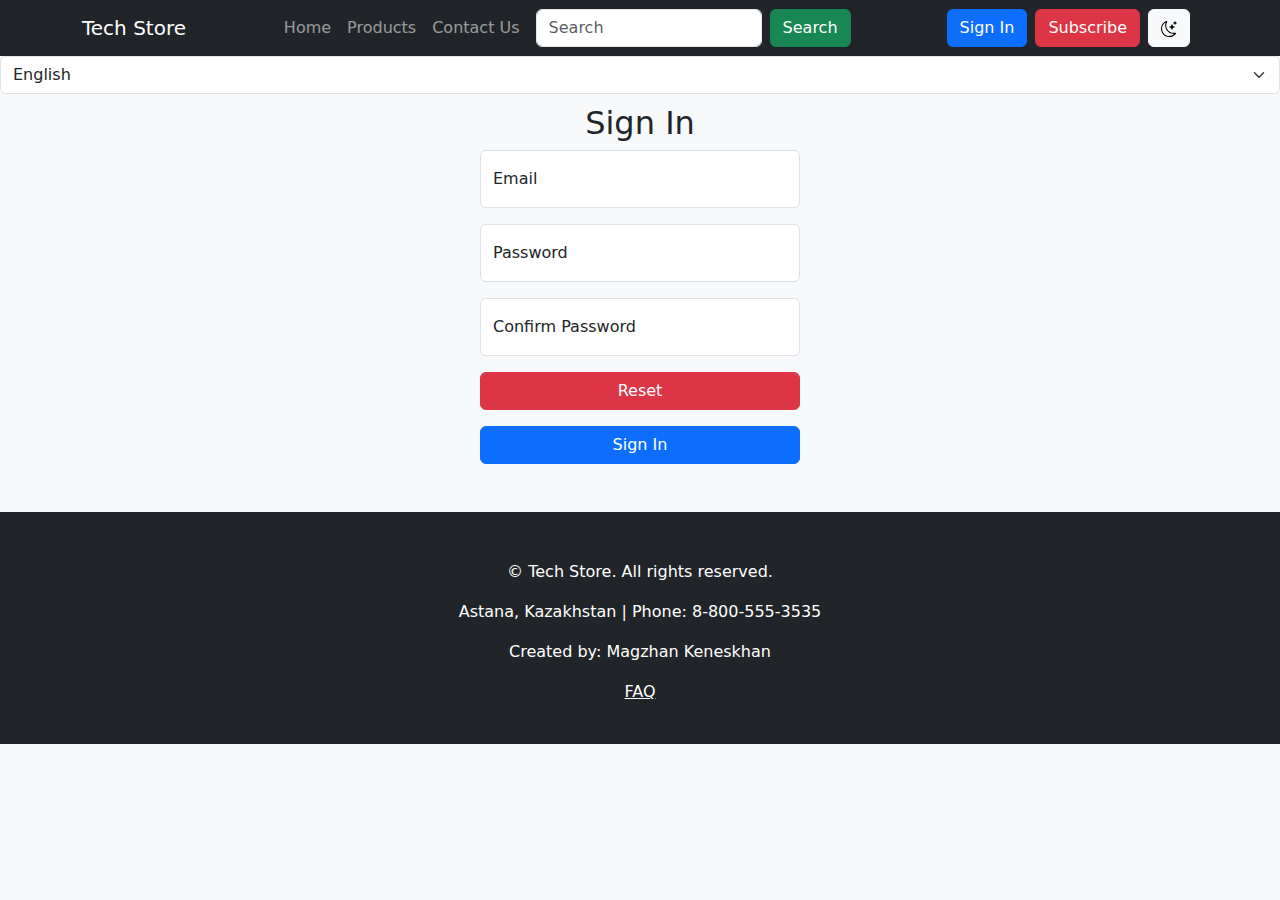
<file: signin.html>
<!DOCTYPE html>
<html lang="en">
<head>
    <meta charset="UTF-8">
    <meta name="viewport" content="width=device-width, initial-scale=1">
    <title>Tech Store</title>
    <link rel="stylesheet" href="style.css" type="text/css"/>
    <link href="https://cdn.jsdelivr.net/npm/bootstrap@5.3.3/dist/css/bootstrap.min.css" rel="stylesheet" integrity="sha384-QWTKZyjpPEjISv5WaRU9OFeRpok6YctnYmDr5pNlyT2bRjXh0JMhjY6hW+ALEwIH" crossorigin="anonymous">
   
</head>
<body id="bg" class="bg-light">
  <audio id="notificationSound" src="notification.mp3" preload="auto"></audio>
  <nav id ="nav" class="navbar sticky-top navbar-expand-lg navbar-dark bg-dark">
    <div class="container">
      <a href="" class="navbar-brand">Tech Store</a>
      <button class="navbar-toggler" type="button" data-bs-toggle="collapse" data-bs-target="#navbarContent" 
          aria-controls="navbarContent" aria-expanded="false" aria-label="Toggle navigation">
      <span class="navbar-toggler-icon"></span>
      </button>

      <div class="collapse navbar-collapse d-md-flex justify-content-md-end" id="navbarContent">
          <ul class="navbar-nav mr-auto">
            <li class="nav-item">
              <a href="index.html" class="nav-link" id="home">Home</a>
            </li>
            <li class="nav-item"></li>
              <a href="product.html" class="nav-link" id="nav_products">Products</a>
            </li>
            <li class="nav-item"></li>
              <a href="contact.html" class="nav-link" id="contactus">Contact Us</a>
            </li>
          </ul>
          <form action="" class="d-flex">
            <input type="search" placeholder="Search" class="form-control mx-2">
            <button class="btn btn-success" id="search"> Search</button>
          </form>
          <p class="text-light mx-5 my-2" id="dateTime"></p>
          <button class="btn btn-primary me-md-2"> <a id="signin" href="signin.html" class="nav-link"> Sign In</a> </button>

        <button id="subscribeBtn" class="btn btn-danger" onclick="subscibe()">Subscribe</button>
        <button id="switch_theme" class="btn btn-light mx-2" onclick="changeTheme()">
          <svg xmlns="http://www.w3.org/2000/svg" width="16" height="16" fill="currentColor" class="bi bi-moon-stars" viewBox="0 0 16 16">
            <path d="M6 .278a.77.77 0 0 1 .08.858 7.2 7.2 0 0 0-.878 3.46c0 4.021 3.278 7.277 7.318 7.277q.792-.001 1.533-.16a.79.79 0 0 1 .81.316.73.73 0 0 1-.031.893A8.35 8.35 0 0 1 8.344 16C3.734 16 0 12.286 0 7.71 0 4.266 2.114 1.312 5.124.06A.75.75 0 0 1 6 .278M4.858 1.311A7.27 7.27 0 0 0 1.025 7.71c0 4.02 3.279 7.276 7.319 7.276a7.32 7.32 0 0 0 5.205-2.162q-.506.063-1.029.063c-4.61 0-8.343-3.714-8.343-8.29 0-1.167.242-2.278.681-3.286"/>
            <path d="M10.794 3.148a.217.217 0 0 1 .412 0l.387 1.162c.173.518.579.924 1.097 1.097l1.162.387a.217.217 0 0 1 0 .412l-1.162.387a1.73 1.73 0 0 0-1.097 1.097l-.387 1.162a.217.217 0 0 1-.412 0l-.387-1.162A1.73 1.73 0 0 0 9.31 6.593l-1.162-.387a.217.217 0 0 1 0-.412l1.162-.387a1.73 1.73 0 0 0 1.097-1.097zM13.863.099a.145.145 0 0 1 .274 0l.258.774c.115.346.386.617.732.732l.774.258a.145.145 0 0 1 0 .274l-.774.258a1.16 1.16 0 0 0-.732.732l-.258.774a.145.145 0 0 1-.274 0l-.258-.774a1.16 1.16 0 0 0-.732-.732l-.774-.258a.145.145 0 0 1 0-.274l.774-.258c.346-.115.617-.386.732-.732z"/>
          </svg></button>
          
        <div id="myModal" class="modal">
          <div class="modal-content" style="width: 300px;">
              <span class="close" id="closeBtn">&times;</span>
              <h3>Subscribe to our Newsletter</h3>
              <form id="subscriptionForm">
                  <div class="mb-3">
                      <label for="email" class="form-label">Email address:</label>
                      <input type="email" class="form-control" id="email" required>
                  </div>
                  <div class="d-grid">
                      <button  type="submit" class="btn btn-success">Submit</button>
                  </div>
              </form>
          </div>
      </div>
      
      </div>
    </div>



    
</nav>
<select id="languageSelector" class="form-select" aria-label="Default select example" onchange="changeLanguage()">
  <option value="en">English</option>
  <option value="ru">Russian</option>
  <option value="kz">Kazakh</option>
</select>
    <h2 class="getintouch">Sign In</h2>

    <form onsubmit="validateForm(event)">
          <div class="form-floating mx-auto mb-3" style="width: 25%;">
            <input type="email" class="form-control" id="floatingEmail" placeholder="Email" required>
            <label for="floatingEmail">Email</label>
            <div class="error text-danger" id="emailError"></div>
          </div>
          <div class="form-floating mx-auto mb-3" style="width: 25%;">
            <input type="password" class="form-control" id="password" placeholder="Password" required>
            <label for="password">Password</label>
            <div class="error text-danger" id="passwordError"></div>
          </div>
          <div class="form-floating mx-auto mb-3" style="width: 25%;">
            <input type="password" class="form-control" id="confirmPassword" placeholder="Confirm Password" required>
            <label for="confirmPassword">Confirm Password</label>
            <div class="error text-danger" id="confirmPasswordError"></div>
          </div>
          <div class="d-grid col-3 mx-auto mt-3">
            <button onclick="reset()" class="btn btn-danger" type="submit">Reset</button>
              </div>
          <div class="d-grid col-3 mx-auto my-3">
            <button class="btn btn-primary" type="submit">Sign In</button>
          </div>
          <div class="success text-success" id="successMessage"></div>
        </form>



        <footer  id = "footer" class="pt-4 pb-4 my-md-5 pt-md-5 bg-dark" >
            <figure class="text-center">
              <p class="footer-text">&copy; Tech Store. All rights reserved.</p>
              <p class="footer-text">Astana, Kazakhstan | Phone: 8-800-555-3535</p>
              <p class="footer-text">Created by: Magzhan Keneskhan</p>
              <p class="footer-text"> <a class="faq_button" href="faq.html">FAQ</a></p>
            </figure>
        </footer>
</body>
<script src="js.js"> </script>
</html>
</file>
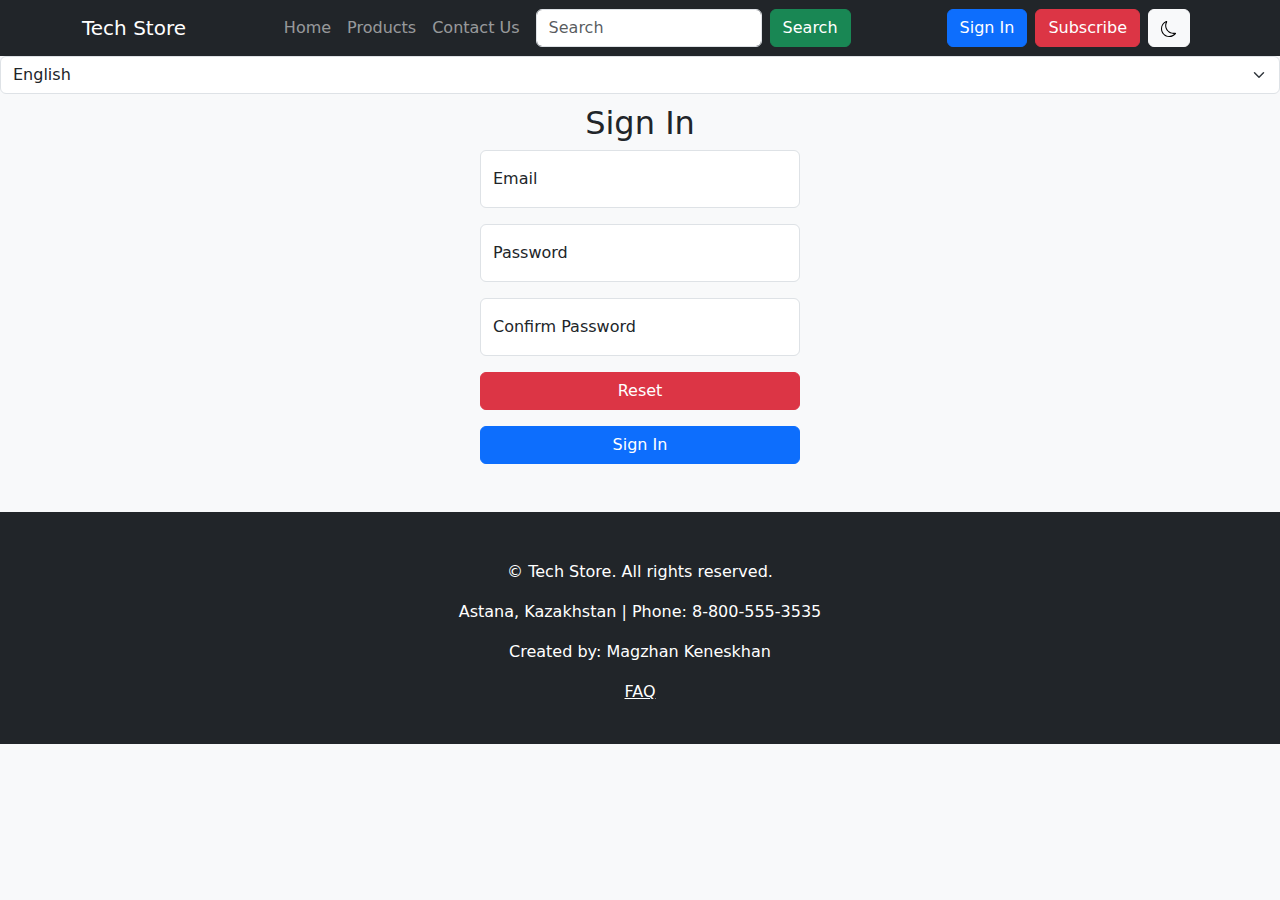
<file: test.html>
<!DOCTYPE html>
<html lang="en">
<head>
    <meta charset="UTF-8">
    <meta name="viewport" content="width=device-width, initial-scale=1">
    <title>Tech Store</title>
    <link rel="stylesheet" href="style.css" type="text/css"/>
    <link href="https://cdn.jsdelivr.net/npm/bootstrap@5.3.3/dist/css/bootstrap.min.css" rel="stylesheet" integrity="sha384-QWTKZyjpPEjISv5WaRU9OFeRpok6YctnYmDr5pNlyT2bRjXh0JMhjY6hW+ALEwIH" crossorigin="anonymous">
</head>
<body id="bg" class="bg-light">
    <audio id="notificationSound" src="notification.mp3" preload="auto"></audio>
    <nav id="nav" class="navbar sticky-top navbar-expand-lg navbar-dark bg-dark">
        <div class="container">
            <a href="" class="navbar-brand">Tech Store</a>
            <button class="navbar-toggler" type="button" data-bs-toggle="collapse" data-bs-target="#navbarContent" 
                aria-controls="navbarContent" aria-expanded="false" aria-label="Toggle navigation">
                <span class="navbar-toggler-icon"></span>
            </button>

            <div class="collapse navbar-collapse d-md-flex justify-content-md-end" id="navbarContent">
                <ul class="navbar-nav mr-auto">
                    <li class="nav-item">
                        <a href="index.html" class="nav-link" id="home">Home</a>
                    </li>
                    <li class="nav-item">
                        <a href="product.html" class="nav-link" id="nav_products">Products</a>
                    </li>
                    <li class="nav-item">
                        <a href="contact.html" class="nav-link" id="contactus">Contact Us</a>
                    </li>
                </ul>
                <form action="" class="d-flex">
                    <input type="search" placeholder="Search" class="form-control mx-2">
                    <button class="btn btn-success" id="search"> Search</button>
                </form>
                <p class="text-light mx-5 my-2" id="dateTime"></p>

                <!-- Sign In / Sign Out Button -->
                <button id="signinBtn" class="btn btn-primary me-md-2">Sign In</button>
                <button id="signoutBtn" class="btn btn-danger me-md-2" style="display:none;">Sign Out</button>
                
                <button id="subscribeBtn" class="btn btn-danger" onclick="subscribe()">Subscribe</button>

                <button id="switch_theme" class="btn btn-light mx-2" onclick="changeTheme()">
                    <svg xmlns="http://www.w3.org/2000/svg" width="16" height="16" fill="currentColor" class="bi bi-moon-stars" viewBox="0 0 16 16">
                        <path d="M6 .278a.77.77 0 0 1 .08.858 7.2 7.2 0 0 0-.878 3.46c0 4.021 3.278 7.277 7.318 7.277q.792-.001 1.533-.16a.79.79 0 0 1 .81.316.73.73 0 0 1-.031.893A8.35 8.35 0 0 1 8.344 16C3.734 16 0 12.286 0 7.71 0 4.266 2.114 1.312 5.124.06A.75.75 0 0 1 6 .278M4.858 1.311A7.27 7.27 0 0 0 1.025 7.71c0 4.02 3.279 7.276 7.319 7.276a7.32 7.32 0 0 0 5.205-2.162q-.506.063-1.029.063c-4.61 0-8.343-3.714-8.343-8.29 0-1.167.242-2.278.681-3.286"/>
                    </svg>
                </button>
            </div>
        </div>
    </nav>

    <!-- Language Selector -->
    <select id="languageSelector" class="form-select" onchange="changeLanguage()">
        <option value="en">English</option>
        <option value="ru">Russian</option>
        <option value="kz">Kazakh</option>
    </select>

    <div id="content">
        <!-- Sign In Form -->
        <h2 class="getintouch">Sign In</h2>
        <form onsubmit="validateForm(event)">
            <div class="form-floating mx-auto mb-3" style="width: 25%;">
                <input type="email" class="form-control" id="floatingEmail" placeholder="Email" required>
                <label for="floatingEmail">Email</label>
                <div class="error text-danger" id="emailError"></div>
            </div>
            <div class="form-floating mx-auto mb-3" style="width: 25%;">
                <input type="password" class="form-control" id="password" placeholder="Password" required>
                <label for="password">Password</label>
                <div class="error text-danger" id="passwordError"></div>
            </div>
            <div class="form-floating mx-auto mb-3" style="width: 25%;">
                <input type="password" class="form-control" id="confirmPassword" placeholder="Confirm Password" required>
                <label for="confirmPassword">Confirm Password</label>
                <div class="error text-danger" id="confirmPasswordError"></div>
            </div>
            <div class="d-grid col-3 mx-auto mt-3">
                <button onclick="reset()" class="btn btn-danger" type="submit">Reset</button>
            </div>
            <div class="d-grid col-3 mx-auto my-3">
                <button class="btn btn-primary" type="submit">Sign In</button>
            </div>
            <div class="success text-success" id="successMessage"></div>
        </form>
    </div>

    <footer id="footer" class="pt-4 pb-4 my-md-5 pt-md-5 bg-dark">
        <figure class="text-center">
            <p class="footer-text">&copy; Tech Store. All rights reserved.</p>
            <p class="footer-text">Astana, Kazakhstan | Phone: 8-800-555-3535</p>
            <p class="footer-text">Created by: Magzhan Keneskhan</p>
            <p class="footer-text"><a class="faq_button" href="faq.html">FAQ</a></p>
        </figure>
    </footer>

    <script src="js.js"></script>
</body>
</html>
</file>
<file: style.css>
body {
    font-family: Arial, sans-serif;
    margin: 0;
    padding: 0;
    background-color: #7b8182;
}
header {
    background-color: #29292b;
    color: #fff; 
    text-align: center; 
    padding: 15px;
}
nav{
    background-color: #29292b;
}
footer {
    background-color: #29292b;
    color: #fff; 
    text-align: center; 
    padding: 15px;
}
.footer-text{
    color: white;
}
.footer_links {
    margin:  15px;
    color: #fff;
}  
.product_img {
    align: center;
    height: 250px;
}

.product {
    background-color: #ffffff;
    padding: 15px;
    height: 429px;
}
.buy h2{
    font-size: 1.2em;
    color: white
    
}
.getintouch {
    text-align: center;
    margin-top: 10px;
}
.modal {
    display: none; 
    background-color: rgba(0, 0, 0, 0.5); 
}

.modal-content {
    background-color: white;
    margin: 15% auto;
    padding: 20px;
    border: 1px solid #888;
    border-radius: 8px;
}

.close {
    color: #aaa;
    float: right;
    font-size: 28px;
    font-weight: bold;
}

.close:hover,
.close:focus {
    color: black;
    text-decoration: none;
    cursor: pointer;
}

.accordion {
    background-color: #eee;
    color: #444;
    cursor: pointer;
    padding: 18px;
    width: 50%;
    text-align: left;
    outline: none;
    transition: 0.4s;
    margin: auto;
    border: none;
    display: block;
  }
  
  .panel {
    background-color: rgb(218, 216, 216);
    height: auto;
    display: none;
    overflow:hidden;
    margin: auto;
    width: 50%;
    padding: 15px;
    transition: max-height 0.3s ease-in-out;
  }
  .faq_button{
     color: #fff;
  }
  .featured{
    margin-left: 100px;
  }
</file>
